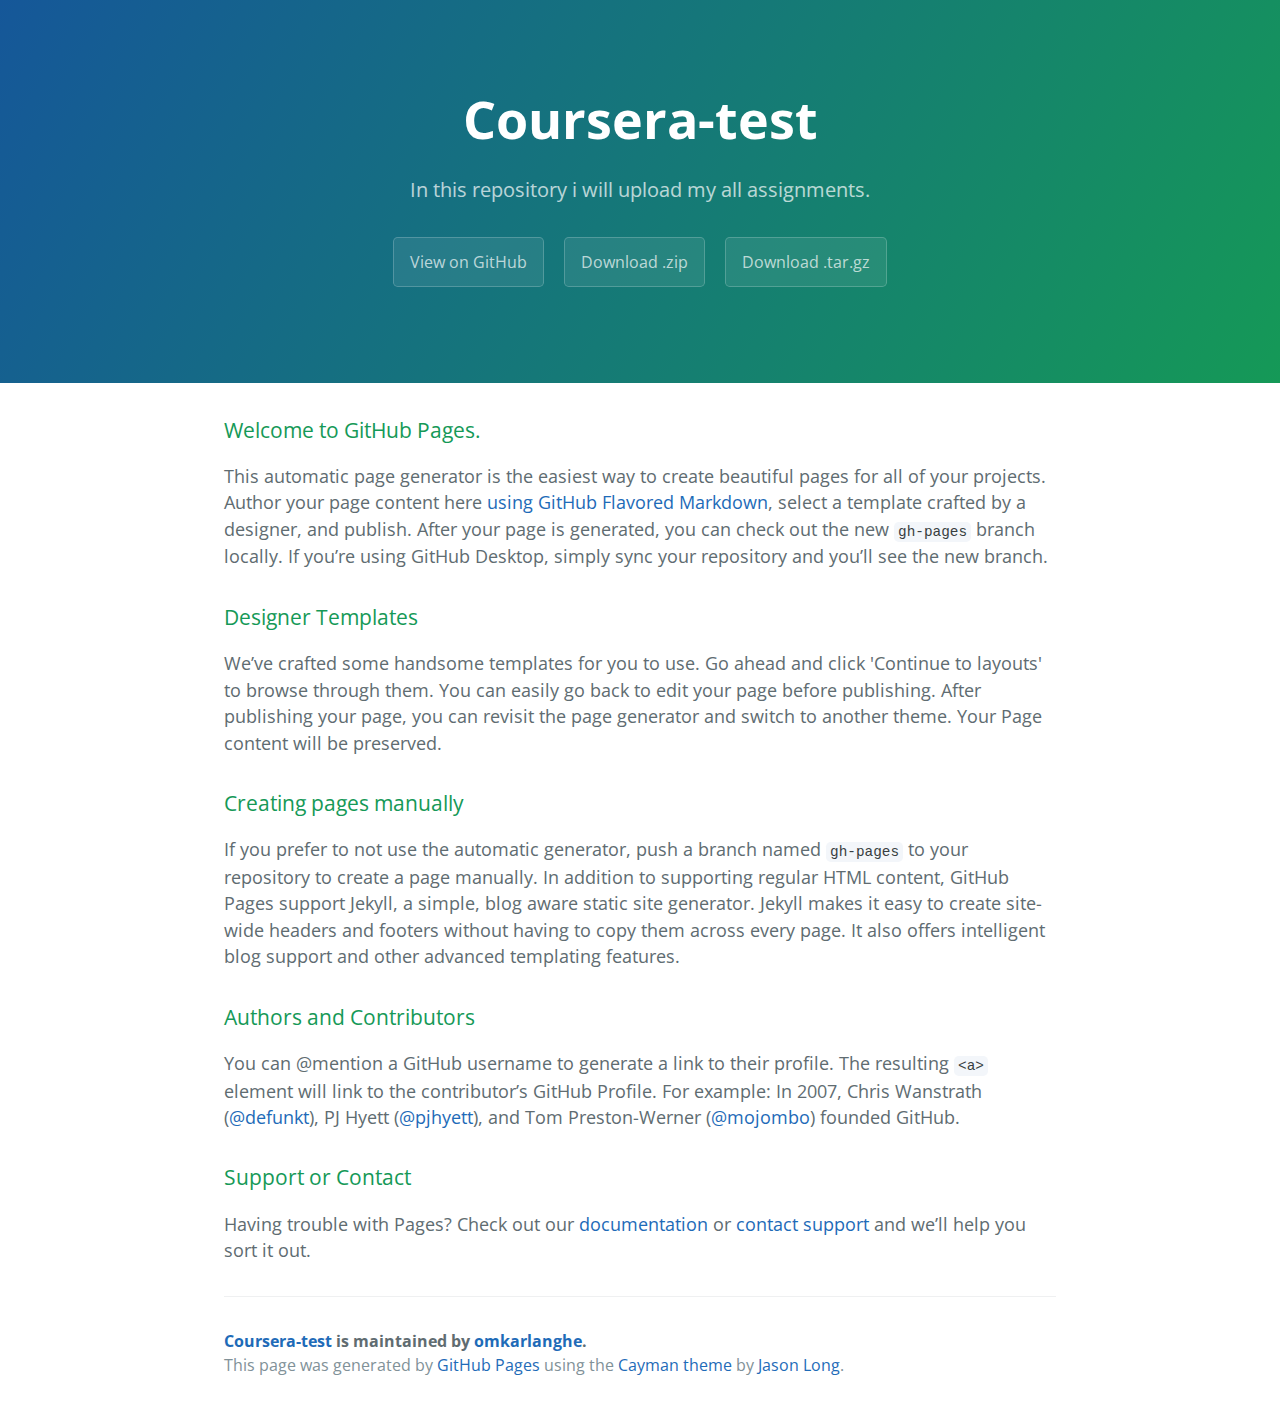
<file: index.html>
<!DOCTYPE html>
<html lang="en-us">
  <head>
    <meta charset="UTF-8">
    <title>Coursera-test by omkarlanghe</title>
    <meta name="viewport" content="width=device-width, initial-scale=1">
    <link rel="stylesheet" type="text/css" href="stylesheets/normalize.css" media="screen">
    <link href='https://fonts.googleapis.com/css?family=Open+Sans:400,700' rel='stylesheet' type='text/css'>
    <link rel="stylesheet" type="text/css" href="stylesheets/stylesheet.css" media="screen">
    <link rel="stylesheet" type="text/css" href="stylesheets/github-light.css" media="screen">
  </head>
  <body>
    <section class="page-header">
      <h1 class="project-name">Coursera-test</h1>
      <h2 class="project-tagline">In this repository i will upload my all assignments.</h2>
      <a href="https://github.com/omkarlanghe/coursera-test" class="btn">View on GitHub</a>
      <a href="https://github.com/omkarlanghe/coursera-test/zipball/master" class="btn">Download .zip</a>
      <a href="https://github.com/omkarlanghe/coursera-test/tarball/master" class="btn">Download .tar.gz</a>
    </section>

    <section class="main-content">
      <h3>
<a id="welcome-to-github-pages" class="anchor" href="#welcome-to-github-pages" aria-hidden="true"><span aria-hidden="true" class="octicon octicon-link"></span></a>Welcome to GitHub Pages.</h3>

<p>This automatic page generator is the easiest way to create beautiful pages for all of your projects. Author your page content here <a href="https://guides.github.com/features/mastering-markdown/">using GitHub Flavored Markdown</a>, select a template crafted by a designer, and publish. After your page is generated, you can check out the new <code>gh-pages</code> branch locally. If you’re using GitHub Desktop, simply sync your repository and you’ll see the new branch.</p>

<h3>
<a id="designer-templates" class="anchor" href="#designer-templates" aria-hidden="true"><span aria-hidden="true" class="octicon octicon-link"></span></a>Designer Templates</h3>

<p>We’ve crafted some handsome templates for you to use. Go ahead and click 'Continue to layouts' to browse through them. You can easily go back to edit your page before publishing. After publishing your page, you can revisit the page generator and switch to another theme. Your Page content will be preserved.</p>

<h3>
<a id="creating-pages-manually" class="anchor" href="#creating-pages-manually" aria-hidden="true"><span aria-hidden="true" class="octicon octicon-link"></span></a>Creating pages manually</h3>

<p>If you prefer to not use the automatic generator, push a branch named <code>gh-pages</code> to your repository to create a page manually. In addition to supporting regular HTML content, GitHub Pages support Jekyll, a simple, blog aware static site generator. Jekyll makes it easy to create site-wide headers and footers without having to copy them across every page. It also offers intelligent blog support and other advanced templating features.</p>

<h3>
<a id="authors-and-contributors" class="anchor" href="#authors-and-contributors" aria-hidden="true"><span aria-hidden="true" class="octicon octicon-link"></span></a>Authors and Contributors</h3>

<p>You can @mention a GitHub username to generate a link to their profile. The resulting <code>&lt;a&gt;</code> element will link to the contributor’s GitHub Profile. For example: In 2007, Chris Wanstrath (<a href="https://github.com/defunkt" class="user-mention">@defunkt</a>), PJ Hyett (<a href="https://github.com/pjhyett" class="user-mention">@pjhyett</a>), and Tom Preston-Werner (<a href="https://github.com/mojombo" class="user-mention">@mojombo</a>) founded GitHub.</p>

<h3>
<a id="support-or-contact" class="anchor" href="#support-or-contact" aria-hidden="true"><span aria-hidden="true" class="octicon octicon-link"></span></a>Support or Contact</h3>

<p>Having trouble with Pages? Check out our <a href="https://help.github.com/pages">documentation</a> or <a href="https://github.com/contact">contact support</a> and we’ll help you sort it out.</p>

      <footer class="site-footer">
        <span class="site-footer-owner"><a href="https://github.com/omkarlanghe/coursera-test">Coursera-test</a> is maintained by <a href="https://github.com/omkarlanghe">omkarlanghe</a>.</span>

        <span class="site-footer-credits">This page was generated by <a href="https://pages.github.com">GitHub Pages</a> using the <a href="https://github.com/jasonlong/cayman-theme">Cayman theme</a> by <a href="https://twitter.com/jasonlong">Jason Long</a>.</span>
      </footer>

    </section>

  
  </body>
</html>
</file>
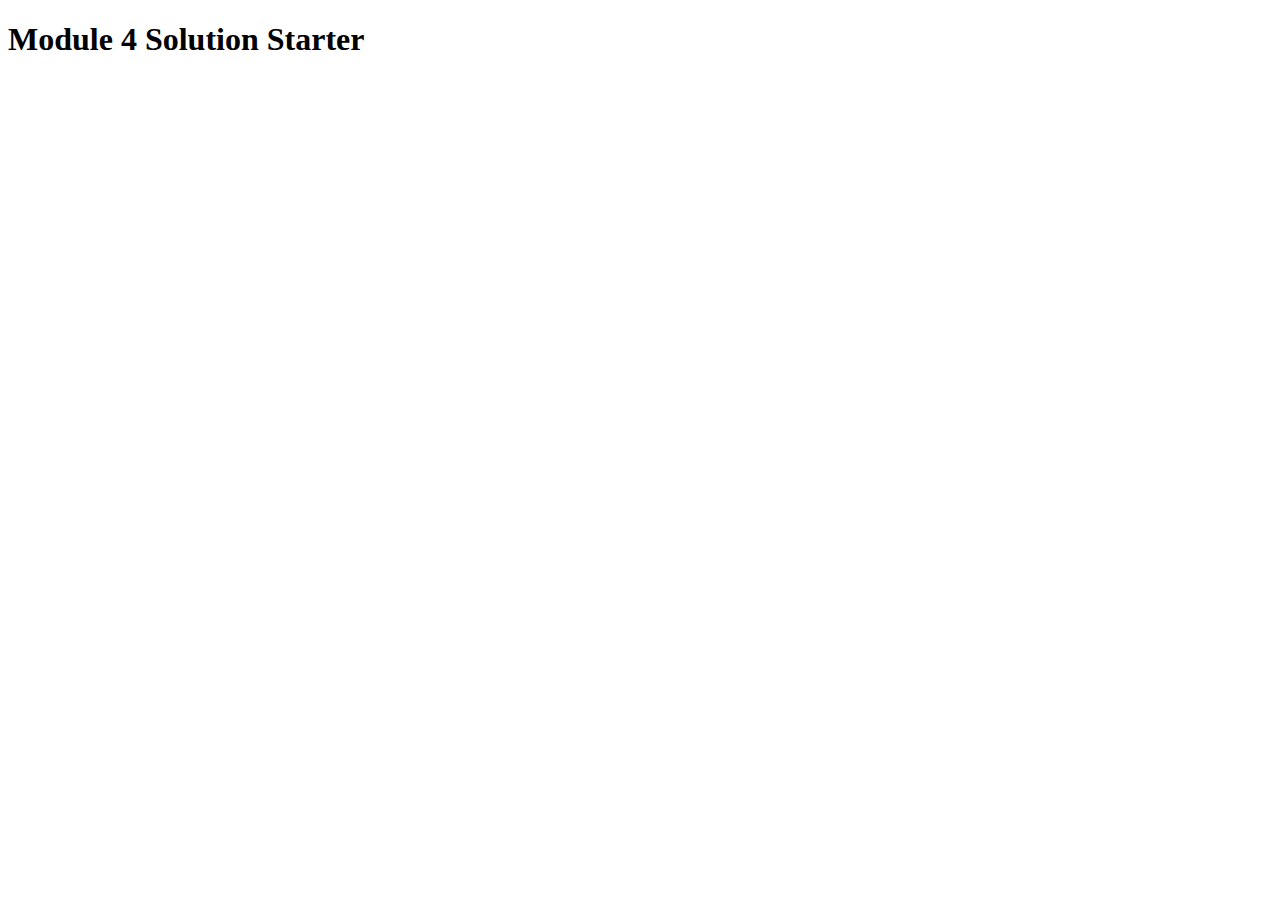
<file: module4-solution/index.html>
<!DOCTYPE html>
<html>
<head>
  <meta charset="utf-8">
  <title>Module 4 Solution Starter</title>
  <script src="SpeakHello.js"></script>
  <script src="SpeakGoodBye.js"></script>
  <script src="script.js"></script>
</head>
<body>
  <h1>Module 4 Solution Starter</h1>
</body>
</html>
</file>
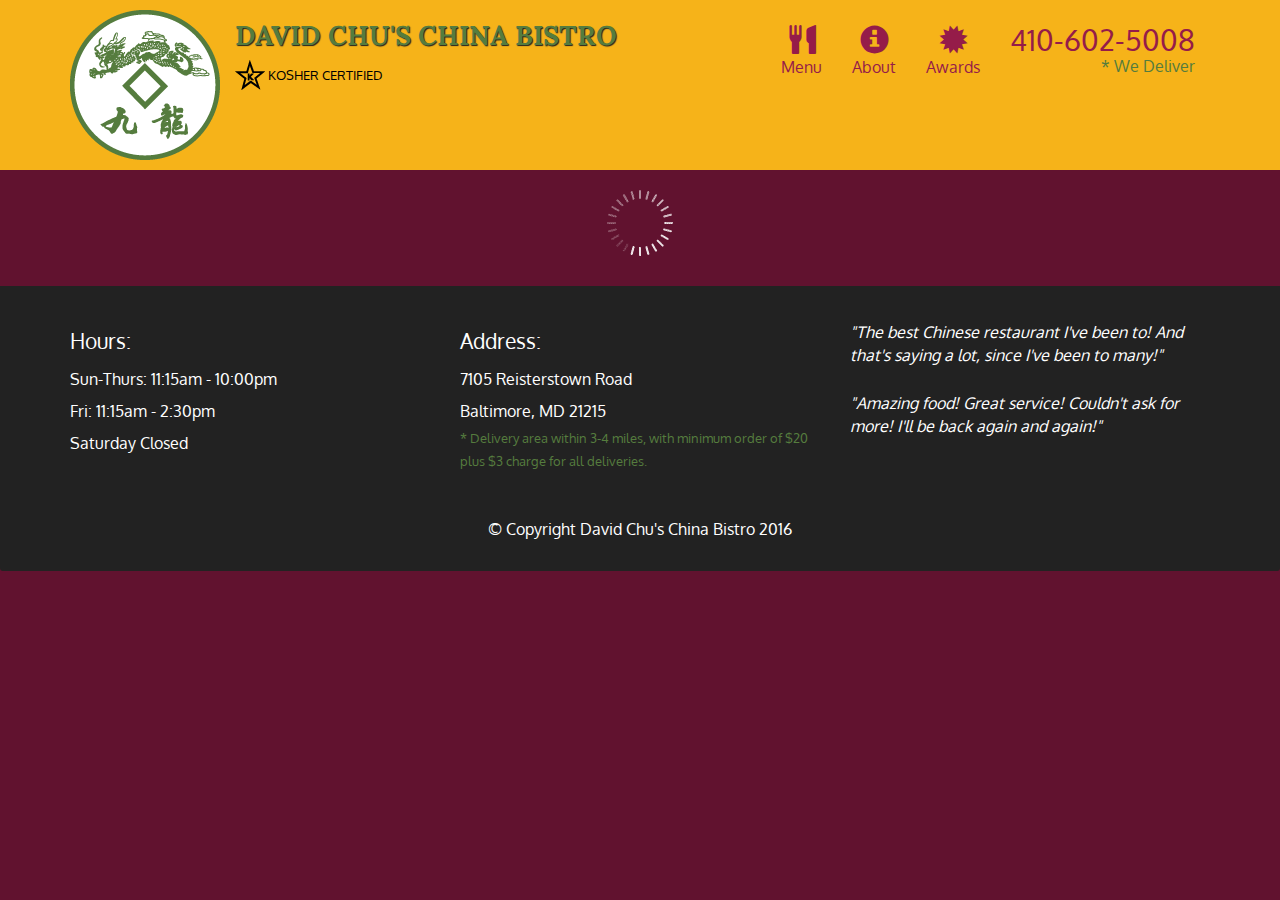
<file: module5-Solution/index.html>
<!doctype html>
<html lang="en">
  <head>
    <meta charset="utf-8">
    <meta http-equiv="X-UA-Compatible" content="IE=edge">
    <meta name="viewport" content="width=device-width, initial-scale=1">
    <title>David Chu's China Bistro</title>
    <link rel="stylesheet" href="css/bootstrap.min.css">
    <link rel="stylesheet" href="css/styles.css">
    <link href='https://fonts.googleapis.com/css?family=Oxygen:400,300,700' rel='stylesheet' type='text/css'>
    <link href='https://fonts.googleapis.com/css?family=Lora' rel='stylesheet' type='text/css'>
  </head>
<body>
  <header>
    <nav id="header-nav" class="navbar navbar-default">
      <div class="container">
        <div class="navbar-header">
          <a href="index.html" class="pull-left visible-md visible-lg">
            <div id="logo-img" alt="Logo image"></div>
          </a>

          <div class="navbar-brand">
            <a href="index.html"><h1>David Chu's China Bistro</h1></a>
            <p>
              <img src="images/star-k-logo.png" alt="Kosher certification">
              <span>Kosher Certified</span>
            </p>
          </div>

          <button id="navbarToggle" type="button" class="navbar-toggle collapsed" data-toggle="collapse" data-target="#collapsable-nav" aria-expanded="false">
            <span class="sr-only">Toggle navigation</span>
            <span class="icon-bar"></span>
            <span class="icon-bar"></span>
            <span class="icon-bar"></span>
          </button>
        </div>
        
        <div id="collapsable-nav" class="collapse navbar-collapse">
           <ul id="nav-list" class="nav navbar-nav navbar-right">
            <li id="navHomeButton" class="visible-xs active">
              <a href="index.html">
                <span class="glyphicon glyphicon-home"></span> Home</a>
            </li>
            <li id="navMenuButton">
              <a href="#" onclick="$dc.loadMenuCategories();">
                <span class="glyphicon glyphicon-cutlery"></span><br class="hidden-xs"> Menu</a>
            </li>
            <li>
              <a href="#">
                <span class="glyphicon glyphicon-info-sign"></span><br class="hidden-xs"> About</a>
            </li>
            <li>
              <a href="#">
                <span class="glyphicon glyphicon-certificate"></span><br class="hidden-xs"> Awards</a>
            </li>
            <li id="phone" class="hidden-xs">
              <a href="tel:410-602-5008">
                <span>410-602-5008</span></a><div>* We Deliver</div>
            </li>
          </ul><!-- #nav-list -->
        </div><!-- .collapse .navbar-collapse -->
      </div><!-- .container -->
    </nav><!-- #header-nav -->
  </header>

  <div id="call-btn" class="visible-xs">
    <a class="btn" href="tel:410-602-5008">
    <span class="glyphicon glyphicon-earphone"></span>
    410-602-5008
    </a>
  </div>
  <div id="xs-deliver" class="text-center visible-xs">* We Deliver</div>

  <div id="main-content" class="container"></div>

  <footer class="panel-footer">
    <div class="container">
      <div class="row">
        <section id="hours" class="col-sm-4">
          <span>Hours:</span><br>
          Sun-Thurs: 11:15am - 10:00pm<br>
          Fri: 11:15am - 2:30pm<br>
          Saturday Closed
          <hr class="visible-xs">
        </section>
        <section id="address" class="col-sm-4">
          <span>Address:</span><br>
          7105 Reisterstown Road<br>
          Baltimore, MD 21215
          <p>* Delivery area within 3-4 miles, with minimum order of $20 plus $3 charge for all deliveries.</p>
          <hr class="visible-xs">
        </section>
        <section id="testimonials" class="col-sm-4">
          <p>"The best Chinese restaurant I've been to! And that's saying a lot, since I've been to many!"</p>
          <p>"Amazing food! Great service! Couldn't ask for more! I'll be back again and again!"</p>
        </section>
      </div>
      <div class="text-center">&copy; Copyright David Chu's China Bistro 2016</div>
    </div>
  </footer>

  <!-- jQuery (Bootstrap JS plugins depend on it) -->
  <script src="js/jquery-2.1.4.min.js"></script>
  <script src="js/bootstrap.min.js"></script>
  <script src="js/ajax-utils.js"></script>
  <script src="js/script.js"></script>
</body>
</html>
</file>
<file: stylesheets/stylesheet.css>
* {
  box-sizing: border-box; }

body {
  padding: 0;
  margin: 0;
  font-family: "Open Sans", "Helvetica Neue", Helvetica, Arial, sans-serif;
  font-size: 16px;
  line-height: 1.5;
  color: #606c71; }

a {
  color: #1e6bb8;
  text-decoration: none; }
  a:hover {
    text-decoration: underline; }

.btn {
  display: inline-block;
  margin-bottom: 1rem;
  color: rgba(255, 255, 255, 0.7);
  background-color: rgba(255, 255, 255, 0.08);
  border-color: rgba(255, 255, 255, 0.2);
  border-style: solid;
  border-width: 1px;
  border-radius: 0.3rem;
  transition: color 0.2s, background-color 0.2s, border-color 0.2s; }
  .btn + .btn {
    margin-left: 1rem; }

.btn:hover {
  color: rgba(255, 255, 255, 0.8);
  text-decoration: none;
  background-color: rgba(255, 255, 255, 0.2);
  border-color: rgba(255, 255, 255, 0.3); }

@media screen and (min-width: 64em) {
  .btn {
    padding: 0.75rem 1rem; } }

@media screen and (min-width: 42em) and (max-width: 64em) {
  .btn {
    padding: 0.6rem 0.9rem;
    font-size: 0.9rem; } }

@media screen and (max-width: 42em) {
  .btn {
    display: block;
    width: 100%;
    padding: 0.75rem;
    font-size: 0.9rem; }
    .btn + .btn {
      margin-top: 1rem;
      margin-left: 0; } }

.page-header {
  color: #fff;
  text-align: center;
  background-color: #159957;
  background-image: linear-gradient(120deg, #155799, #159957); }

@media screen and (min-width: 64em) {
  .page-header {
    padding: 5rem 6rem; } }

@media screen and (min-width: 42em) and (max-width: 64em) {
  .page-header {
    padding: 3rem 4rem; } }

@media screen and (max-width: 42em) {
  .page-header {
    padding: 2rem 1rem; } }

.project-name {
  margin-top: 0;
  margin-bottom: 0.1rem; }

@media screen and (min-width: 64em) {
  .project-name {
    font-size: 3.25rem; } }

@media screen and (min-width: 42em) and (max-width: 64em) {
  .project-name {
    font-size: 2.25rem; } }

@media screen and (max-width: 42em) {
  .project-name {
    font-size: 1.75rem; } }

.project-tagline {
  margin-bottom: 2rem;
  font-weight: normal;
  opacity: 0.7; }

@media screen and (min-width: 64em) {
  .project-tagline {
    font-size: 1.25rem; } }

@media screen and (min-width: 42em) and (max-width: 64em) {
  .project-tagline {
    font-size: 1.15rem; } }

@media screen and (max-width: 42em) {
  .project-tagline {
    font-size: 1rem; } }

.main-content :first-child {
  margin-top: 0; }
.main-content img {
  max-width: 100%; }
.main-content h1, .main-content h2, .main-content h3, .main-content h4, .main-content h5, .main-content h6 {
  margin-top: 2rem;
  margin-bottom: 1rem;
  font-weight: normal;
  color: #159957; }
.main-content p {
  margin-bottom: 1em; }
.main-content code {
  padding: 2px 4px;
  font-family: Consolas, "Liberation Mono", Menlo, Courier, monospace;
  font-size: 0.9rem;
  color: #383e41;
  background-color: #f3f6fa;
  border-radius: 0.3rem; }
.main-content pre {
  padding: 0.8rem;
  margin-top: 0;
  margin-bottom: 1rem;
  font: 1rem Consolas, "Liberation Mono", Menlo, Courier, monospace;
  color: #567482;
  word-wrap: normal;
  background-color: #f3f6fa;
  border: solid 1px #dce6f0;
  border-radius: 0.3rem; }
  .main-content pre > code {
    padding: 0;
    margin: 0;
    font-size: 0.9rem;
    color: #567482;
    word-break: normal;
    white-space: pre;
    background: transparent;
    border: 0; }
.main-content .highlight {
  margin-bottom: 1rem; }
  .main-content .highlight pre {
    margin-bottom: 0;
    word-break: normal; }
.main-content .highlight pre, .main-content pre {
  padding: 0.8rem;
  overflow: auto;
  font-size: 0.9rem;
  line-height: 1.45;
  border-radius: 0.3rem; }
.main-content pre code, .main-content pre tt {
  display: inline;
  max-width: initial;
  padding: 0;
  margin: 0;
  overflow: initial;
  line-height: inherit;
  word-wrap: normal;
  background-color: transparent;
  border: 0; }
  .main-content pre code:before, .main-content pre code:after, .main-content pre tt:before, .main-content pre tt:after {
    content: normal; }
.main-content ul, .main-content ol {
  margin-top: 0; }
.main-content blockquote {
  padding: 0 1rem;
  margin-left: 0;
  color: #819198;
  border-left: 0.3rem solid #dce6f0; }
  .main-content blockquote > :first-child {
    margin-top: 0; }
  .main-content blockquote > :last-child {
    margin-bottom: 0; }
.main-content table {
  display: block;
  width: 100%;
  overflow: auto;
  word-break: normal;
  word-break: keep-all; }
  .main-content table th {
    font-weight: bold; }
  .main-content table th, .main-content table td {
    padding: 0.5rem 1rem;
    border: 1px solid #e9ebec; }
.main-content dl {
  padding: 0; }
  .main-content dl dt {
    padding: 0;
    margin-top: 1rem;
    font-size: 1rem;
    font-weight: bold; }
  .main-content dl dd {
    padding: 0;
    margin-bottom: 1rem; }
.main-content hr {
  height: 2px;
  padding: 0;
  margin: 1rem 0;
  background-color: #eff0f1;
  border: 0; }

@media screen and (min-width: 64em) {
  .main-content {
    max-width: 64rem;
    padding: 2rem 6rem;
    margin: 0 auto;
    font-size: 1.1rem; } }

@media screen and (min-width: 42em) and (max-width: 64em) {
  .main-content {
    padding: 2rem 4rem;
    font-size: 1.1rem; } }

@media screen and (max-width: 42em) {
  .main-content {
    padding: 2rem 1rem;
    font-size: 1rem; } }

.site-footer {
  padding-top: 2rem;
  margin-top: 2rem;
  border-top: solid 1px #eff0f1; }

.site-footer-owner {
  display: block;
  font-weight: bold; }

.site-footer-credits {
  color: #819198; }

@media screen and (min-width: 64em) {
  .site-footer {
    font-size: 1rem; } }

@media screen and (min-width: 42em) and (max-width: 64em) {
  .site-footer {
    font-size: 1rem; } }

@media screen and (max-width: 42em) {
  .site-footer {
    font-size: 0.9rem; } }
</file>
<file: stylesheets/github-light.css>
/*
The MIT License (MIT)

Copyright (c) 2016 GitHub, Inc.

Permission is hereby granted, free of charge, to any person obtaining a copy
of this software and associated documentation files (the "Software"), to deal
in the Software without restriction, including without limitation the rights
to use, copy, modify, merge, publish, distribute, sublicense, and/or sell
copies of the Software, and to permit persons to whom the Software is
furnished to do so, subject to the following conditions:

The above copyright notice and this permission notice shall be included in all
copies or substantial portions of the Software.

THE SOFTWARE IS PROVIDED "AS IS", WITHOUT WARRANTY OF ANY KIND, EXPRESS OR
IMPLIED, INCLUDING BUT NOT LIMITED TO THE WARRANTIES OF MERCHANTABILITY,
FITNESS FOR A PARTICULAR PURPOSE AND NONINFRINGEMENT. IN NO EVENT SHALL THE
AUTHORS OR COPYRIGHT HOLDERS BE LIABLE FOR ANY CLAIM, DAMAGES OR OTHER
LIABILITY, WHETHER IN AN ACTION OF CONTRACT, TORT OR OTHERWISE, ARISING FROM,
OUT OF OR IN CONNECTION WITH THE SOFTWARE OR THE USE OR OTHER DEALINGS IN THE
SOFTWARE.

*/

.pl-c /* comment */ {
  color: #969896;
}

.pl-c1 /* constant, variable.other.constant, support, meta.property-name, support.constant, support.variable, meta.module-reference, markup.raw, meta.diff.header */,
.pl-s .pl-v /* string variable */ {
  color: #0086b3;
}

.pl-e /* entity */,
.pl-en /* entity.name */ {
  color: #795da3;
}

.pl-smi /* variable.parameter.function, storage.modifier.package, storage.modifier.import, storage.type.java, variable.other */,
.pl-s .pl-s1 /* string source */ {
  color: #333;
}

.pl-ent /* entity.name.tag */ {
  color: #63a35c;
}

.pl-k /* keyword, storage, storage.type */ {
  color: #a71d5d;
}

.pl-s /* string */,
.pl-pds /* punctuation.definition.string, string.regexp.character-class */,
.pl-s .pl-pse .pl-s1 /* string punctuation.section.embedded source */,
.pl-sr /* string.regexp */,
.pl-sr .pl-cce /* string.regexp constant.character.escape */,
.pl-sr .pl-sre /* string.regexp source.ruby.embedded */,
.pl-sr .pl-sra /* string.regexp string.regexp.arbitrary-repitition */ {
  color: #183691;
}

.pl-v /* variable */ {
  color: #ed6a43;
}

.pl-id /* invalid.deprecated */ {
  color: #b52a1d;
}

.pl-ii /* invalid.illegal */ {
  color: #f8f8f8;
  background-color: #b52a1d;
}

.pl-sr .pl-cce /* string.regexp constant.character.escape */ {
  font-weight: bold;
  color: #63a35c;
}

.pl-ml /* markup.list */ {
  color: #693a17;
}

.pl-mh /* markup.heading */,
.pl-mh .pl-en /* markup.heading entity.name */,
.pl-ms /* meta.separator */ {
  font-weight: bold;
  color: #1d3e81;
}

.pl-mq /* markup.quote */ {
  color: #008080;
}

.pl-mi /* markup.italic */ {
  font-style: italic;
  color: #333;
}

.pl-mb /* markup.bold */ {
  font-weight: bold;
  color: #333;
}

.pl-md /* markup.deleted, meta.diff.header.from-file */ {
  color: #bd2c00;
  background-color: #ffecec;
}

.pl-mi1 /* markup.inserted, meta.diff.header.to-file */ {
  color: #55a532;
  background-color: #eaffea;
}

.pl-mdr /* meta.diff.range */ {
  font-weight: bold;
  color: #795da3;
}

.pl-mo /* meta.output */ {
  color: #1d3e81;
}
</file>
<file: module5-Solution/css/styles.css>
body {
  font-size: 16px;
  color: #fff;
  background-color: #61122f;
  font-family: 'Oxygen', sans-serif;
}

/** HEADER **/
#header-nav {
  background-color: #f6b319;
  border-radius: 0;
  border: 0;
}

#logo-img {
  background: url('../images/restaurant-logo_large.png') no-repeat;
  width: 150px;
  height: 150px;
  margin: 10px 15px 10px 0;
}

.navbar-brand {
  padding-top: 25px;
}
.navbar-brand h1 { /* Restaurant name */
  font-family: 'Lora', serif;
  color: #557c3e;
  font-size: 1.5em;
  text-transform: uppercase;
  font-weight: bold;
  text-shadow: 1px 1px 1px #222;
  margin-top: 0;
  margin-bottom: 0;
  line-height: .75;
}
.navbar-brand a:hover, .navbar-brand a:focus {
  text-decoration: none;
}
.navbar-brand p { /* Kosher cert */
  color: #000;
  text-transform: uppercase;
  font-size: .7em;
  margin-top: 15px;
}
.navbar-brand p span { /* Star-K */
  vertical-align: middle;
}

#nav-list {
  margin-top: 10px;
}
#nav-list a {
  color: #951C49;
  text-align: center;
}
#nav-list a:hover {
  background: #E7E7E7;
}
#nav-list a span {
  font-size: 1.8em;
}

#phone {
  margin-top: 5px;
}
#phone a { /* Phone number */
  text-align: right;
  padding-bottom: 0;
}
#phone div { /* We Deliver */
  color: #557c3e;
  text-align: right;
  padding-right: 15px;
}

.navbar-header button.navbar-toggle, .navbar-header .icon-bar {
  border: 1px solid #61122f;
}
.navbar-header button.navbar-toggle {
  clear: both;
  margin-top: -30px;
}
/* END HEADER */

/* FOOTER */
.panel-footer {
  margin-top: 30px;
  padding-top: 35px;
  padding-bottom: 30px;
  background-color: #222;
  border-top: 0;
}
.panel-footer div.row {
  margin-bottom: 35px;
}
#hours, #address {
  line-height: 2;
}
#hours > span, #address > span {
  font-size: 1.3em;
}
#address p {
  color: #557c3e;
  font-size: .8em;
  line-height: 1.8;
}
#testimonials {
  font-style: italic;
}
#testimonials p:nth-child(2) {
  margin-top: 25px;
}
/* END FOOTER */



/* HOME PAGE */
.container .jumbotron {
  box-shadow: 0 0 50px #3F0C1F;
  border: 2px solid #3F0C1F;
}

#menu-tile, #specials-tile, #map-tile {
  height: 250px;
  width: 100%;
  margin-bottom: 15px;
  position: relative;
  border: 2px solid #3F0C1F;
  overflow: hidden;
}
#menu-tile:hover, #specials-tile:hover, #map-tile:hover {
  box-shadow: 0 1px 5px 1px #cccccc;
}
#menu-tile {
  background: url('../images/menu-tile.jpg') no-repeat;
  background-position: center;
}
#specials-tile {
  background: url('../images/specials-tile.jpg') no-repeat;
  background-position: center;
}
#menu-tile span, #specials-tile span, #map-tile span {
  position: absolute;
  bottom: 0;
  right: 0;
  width: 100%;
  text-align: center;
  font-size: 1.6em;
  text-transform: uppercase;
  background-color: #000;
  color: #fff;
  opacity: .8;
}
/* END HOME PAGE */

/* MENU CATEGORIES PAGE */
.category-tile { 
  position: relative;
  border: 2px solid #3F0C1F;
  overflow: hidden;
  width: 200px;
  height: 200px;
  margin: 0 auto 15px;
}
.category-tile span {
  position: absolute;
  bottom: 0;
  right: 0;
  width: 100%;
  text-align: center;
  font-size: 1.2em;
  text-transform: uppercase;
  background-color: #000;
  color: #fff;
  opacity: .8;
}
.category-tile:hover {
  box-shadow: 0 1px 5px 1px #cccccc;
}

#menu-categories-title + div {
  margin-bottom: 50px;
}
/* END MENU CATEGORIES PAGE */

/* SINGLE CATEGORY PAGE */
.menu-item-tile {
  margin-bottom: 25px;
}
.menu-item-tile hr {
  width: 80%;
}
.menu-item-tile .menu-item-price {
  font-size: 1.1em;
  text-align: right;
  margin-top: -15px;
  margin-right: -15px;
}
.menu-item-tile .menu-item-price span {
  font-size: .6em;
}
.menu-item-photo {
  position: relative;
  border: 2px solid #3F0C1F; 
  overflow: hidden;
  padding: 0;
  margin-right: -15px;
  margin-left: auto;
  margin-bottom: 20px;
  max-width: 250px;
}
.menu-item-photo div {
  position: absolute;
  bottom: 0;
  right: 0;
  width: 80px;
  background-color: #557c3e;
  text-align: center;
}
.menu-item-description {
  padding-right: 30px;
}
h3.menu-item-title {
  margin: 0 0 10px;
}
.menu-item-details {
  font-size: .9em;
  font-style: italic;
}
/* END SINGLE CATEGORY PAGE */


/********** Large devices only **********/
@media (min-width: 1200px) {
  .container .jumbotron {
    background: url('../images/jumbotron_1200.jpg') no-repeat;
    height: 675px;
  }
}

/********** Medium devices only **********/
@media (min-width: 992px) and (max-width: 1199px) {
  /* Header */
  #logo-img {
    background: url('../images/restaurant-logo_medium.png') no-repeat;
    width: 100px;
    height: 100px;
    margin: 5px 5px 5px 0;
  }
  /* End Header */

  /* Home Page */
  .container .jumbotron {
    background: url('../images/jumbotron_992.jpg') no-repeat;
    height: 558px;
  }
  /* End Home Page */
}

/********** Small devices only **********/
@media (min-width: 768px) and (max-width: 991px) {
  /* Home Page */
  .container .jumbotron {
    background: url('../images/jumbotron_768.jpg') no-repeat;
    height: 432px;
  }
  /* End Home Page */
}

/********** Extra small devices only **********/
@media (max-width: 767px) {
  /* Header */
  .navbar-brand {
    padding-top: 10px;
    height: 80px;
  }
  .navbar-brand h1 { /* Restaurant name */
    padding-top: 10px;
    font-size: 5vw; /* 1vw = 1% of viewport width */
  }
  .navbar-brand p { /* Kosher cert */
    font-size: .6em;
    margin-top: 12px;
  }
  .navbar-brand p img { /* Star-K */
    height: 20px;
  }

  #collapsable-nav a { /* Collapsed nav menu text */
    font-size: 1.2em;
  }
  #collapsable-nav a span { /* Collapsed nav menu glyph */
    font-size: 1em;
    margin-right: 5px;
  }

  #call-btn > a {
    font-size: 1.5em;
    display: block;
    margin: 0 20px;
    padding: 10px;
    border: 2px solid #fff;
    background-color: #f6b319;
    color: #951c49;
  }
  #xs-deliver {
    margin-top: 5px;
    font-size: .7em;
    letter-spacing: .1em;
    text-transform: uppercase;
  }
  /* End Header */

  /* Footer */
  .panel-footer section {
    margin-bottom: 30px;
    text-align: center;
  }
  .panel-footer section:nth-child(3) {
    margin-bottom: 0; /* margin already exists on the whole row */
  }
  .panel-footer section hr {
    width: 50%;
  }
  /* End Footer */

  /* Home Page */
  .container .jumbotron {
    margin-top: 30px;
    padding: 0;
  }
  #menu-tile, #specials-tile {
    width: 360px;
    margin: 0 auto 15px;
  }

  .menu-item-photo {
    margin-right: auto;
  }
  .menu-item-tile .menu-item-price {
    text-align: center;
  }
  .menu-item-description {
    text-align: center;;
  }
}


/********** Super extra small devices Only :-) (e.g., iPhone 4) **********/
@media (max-width: 479px) {
  /* Header */
  .navbar-brand h1 { /* Restaurant name */
    padding-top: 5px;
    font-size: 6vw;
  }
  /* End Header */
  
  /* Home page */
  #menu-tile, #specials-tile {
    width: 280px;
    margin: 0 auto 15px;
  }

  .col-xxs-12 {
    position: relative;
    min-height: 1px;
    padding-right: 15px;
    padding-left: 15px;
    float: left;
    width: 100%;
  }
}
</file>
